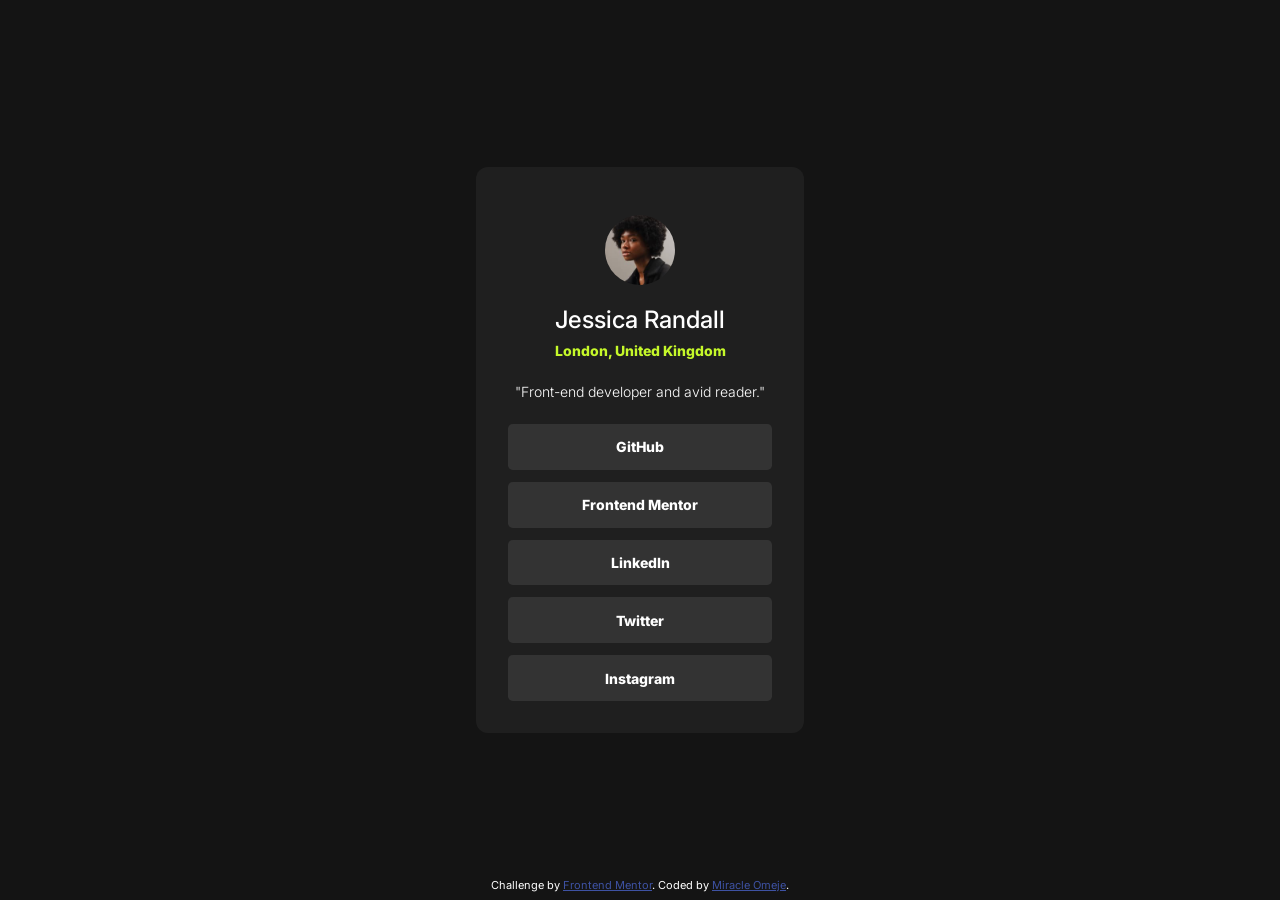
<file: index.html>
<!DOCTYPE html>
<html lang="en">

<head>
  <meta charset="UTF-8">
  <meta name="viewport" content="width=device-width, initial-scale=1.0">
  <link rel="icon" type="image/png" sizes="32x32" href="./assets/images/favicon-32x32.png">
  <link
    href="https://fonts.googleapis.com/css2?family=Inter:ital,opsz,wght@0,14..32,100..900;1,14..32,100..900&display=swap"
    rel="stylesheet">
  <link rel="stylesheet" href="style.css">

  <title>Frontend Mentor | Social links profile</title>
</head>

<body>
  <div class="container">
    <div class="card">
      <img src="avatar-jessica.jpeg" alt="avatar-jessica">
      <br>
      <h1>Jessica Randall</h1>
      <p class="location">London, United Kingdom</p>
      <p class="paragraph"> "Front-end developer and avid reader."</p>
      <div class="social-links">
        <button>GitHub</button>
        <button>Frontend Mentor</button>
         <button>LinkedIn</button>
         <button>Twitter</button>
         <button>Instagram</button>
      </div>
    </div>
    <footer class="attribution">
      Challenge by <a href="https://www.frontendmentor.io?ref=challenge">Frontend Mentor</a>.
      Coded by <a href="#">Miracle Omeje</a>.
    </footer>
  </div>
</body>

</html>
</file>
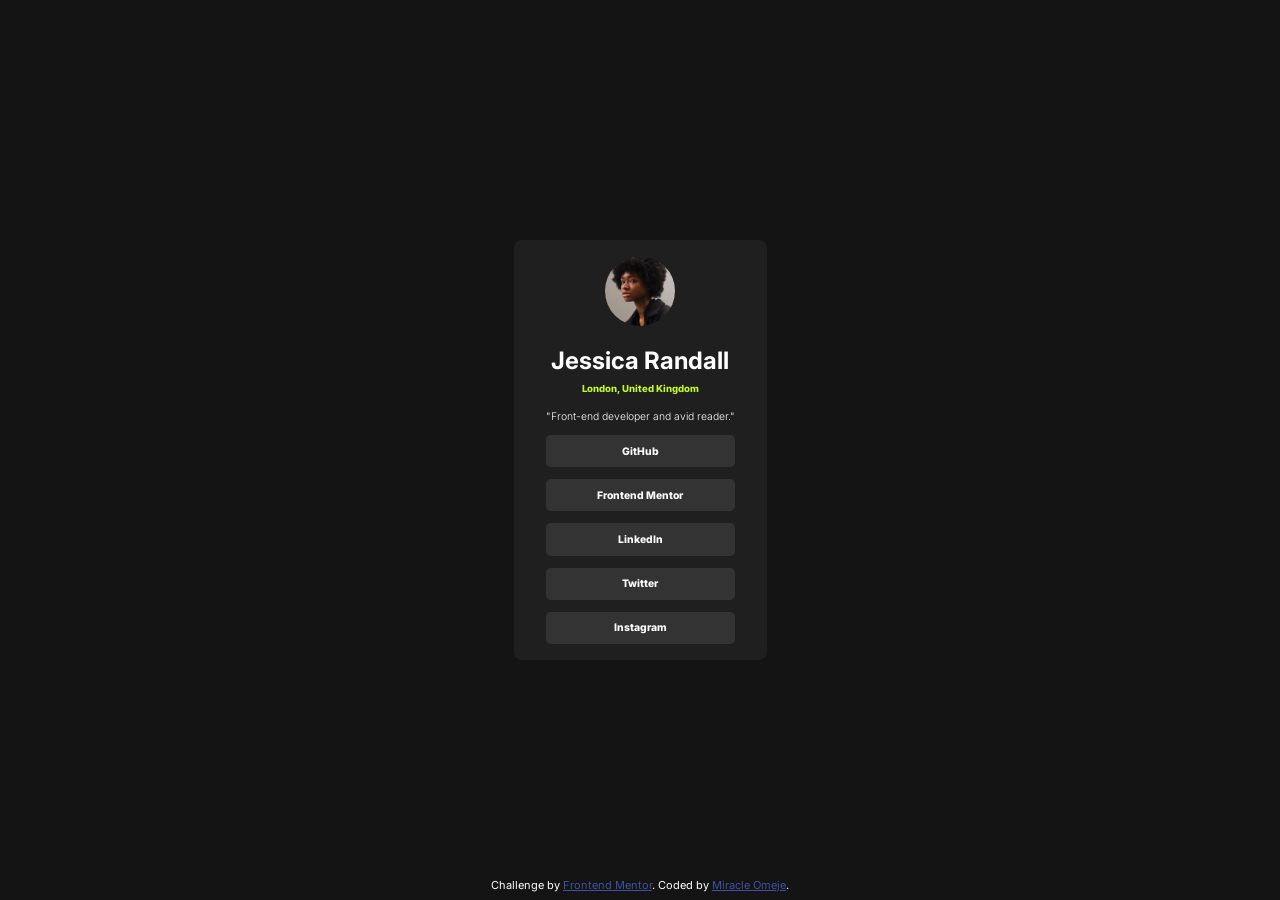
<file: social-links-profile-main/index.html>
<!DOCTYPE html>
<html lang="en">

<head>
  <meta charset="UTF-8">
  <meta name="viewport" content="width=device-width, initial-scale=1.0">
  <link rel="icon" type="image/png" sizes="32x32" href="./assets/images/favicon-32x32.png">
  <link
    href="https://fonts.googleapis.com/css2?family=Inter:ital,opsz,wght@0,14..32,100..900;1,14..32,100..900&display=swap"
    rel="stylesheet">
  <link rel="stylesheet" href="style.css">

  <title>Frontend Mentor | Social links profile</title>
</head>

<body>
  <div class="container">
    <div class="card">
      <img src="assets\images\avatar-jessica.jpeg" alt="avatar-jessica">
      <br>
      <h1>Jessica Randall</h1>
      <p class="location">London, United Kingdom</p>
      <p class="paragraph"> "Front-end developer and avid reader."</p>
      <div class="social-links">
        <a href="">GitHub</a>
        <a href="">Frontend Mentor</a>
        <a href="">LinkedIn</a>
        <a href="">Twitter</a>
        <a href="">Instagram</a>
      </div>
    </div>
    <footer class="attribution">
      Challenge by <a href="https://www.frontendmentor.io?ref=challenge">Frontend Mentor</a>.
      Coded by <a href="#">Miracle Omeje</a>.
    </footer>
  </div>
</body>

</html>
</file>
<file: style.css>
:root {
  --bgcolor: hsl(0, 0%, 12%);
  --container: hsl(0, 0%, 8%);
  --button: hsl(0, 0%, 20%);
  --green: hsl(75, 94%, 57%);
  --white: hsl(0, 0%, 100%);
}

* {
  padding: 0;
  margin: 0;
  box-sizing: border-box;
  font-family: "Inter", sans-serif;
}
.container {
  background-color: var(--container);
  justify-content: center;
  align-items: center;
  display: flex;
  text-align: center;
  flex-direction: column;
  min-height: 100vh;
  color: var(--white);
  position: relative;
}
.card {
  background-color: var(--bgcolor);
  justify-content: center;
  align-items: center;
  width: 20.5rem;
  max-width: 90%;
  padding: 2rem;
  border-radius: 0.75rem;
  text-align: center;
  gap: 1rem;
}

.card img {
  width: 70px;
  height: 70px;
  border-radius: 50%;
  margin: 1rem;
}
.card h1 {
  font-size: 1.5rem;
  margin-bottom: 0.5rem;
  font-weight: 500;
}
.location {
  color: var(--green);
  font-size: 0.875rem;
  font-weight: 800;
  margin-bottom: 1.5rem;
}
.paragraph {
  font-size: 0.875rem;
  font-weight: 300;
  margin-bottom: 1.5rem;
}
.social-links {
  display: flex;
  flex-direction: column;
  gap: 0.75rem;
}
.social-links button {
  text-decoration: none;
  background-color: var(--button);
  color: var(--white);
  padding: 0.9rem;
  border-radius: 0.3rem;
  font-size: 0.875rem;
  font-weight: 800;
  border: none;
}
.social-links button:hover {
  background-color: var(--green);
  color: var(--container);
  cursor: pointer;
}

.attribution {
  font-size: 0.6875rem;
  text-align: center;
  position: absolute;
  bottom: 0.5rem;
}

.attribution a {
  color: hsl(228, 45%, 44%);
}
</file>
<file: social-links-profile-main/style.css>
:root {
  --bgcolor: hsl(0, 0%, 12%);
  --container: hsl(0, 0%, 8%);
  --button: hsl(0, 0%, 20%);
  --green: hsl(75, 94%, 57%);
  --white: hsl(0, 0%, 100%);
}

* {
  padding: 0;
  margin: 0;
  box-sizing: border-box;
  font-family: "Inter", sans-serif;
}
.container {
  background-color: var(--container);
  justify-content: center;
  align-items: center;
  display: flex;
  text-align: center;
  flex-direction: column;
  min-height: 100vh;
  color: var(--white);
  position: relative;
}
.card {
  background-color: var(--bgcolor);
  justify-content: center;
  align-items: center;
  max-width: 22rem;
  padding: 2rem;
  border-radius: 0.5rem;
  text-align: center;
}

.card img {
  width: 70px;
  height: 70px;
  border-radius: 50%;
  margin: 1rem;
  margin-top: -1rem;
}
.card h1 {
  font-size: 1.5rem;
  margin-bottom: 0.5rem;
}
.location {
  color: var(--green);
  font-size: 0.6rem;
  font-weight: 800;
  margin-bottom: 1rem;
}
.paragraph {
  font-size: 0.65rem;
  font-weight: 300;
  margin-bottom: 0.75rem;
}
.social-links {
  display: flex;
  flex-direction: column;
  gap: 0.75rem;
  margin-bottom: -1rem;
}
.social-links a {
  text-decoration: none;
  background-color: var(--button);
  color: var(--white);
  padding: 0.6rem;
  border-radius: 0.3rem;
  font-size: 0.65rem;
  font-weight: 800;
}
.social-links a:hover {
  background-color: var(--green);
  color: var(--container);
}

.attribution {
  font-size: 0.6875rem;
  text-align: center;
  position: absolute;
  bottom: 0.5rem;
}

.attribution a {
  color: hsl(228, 45%, 44%);
}
</file>
